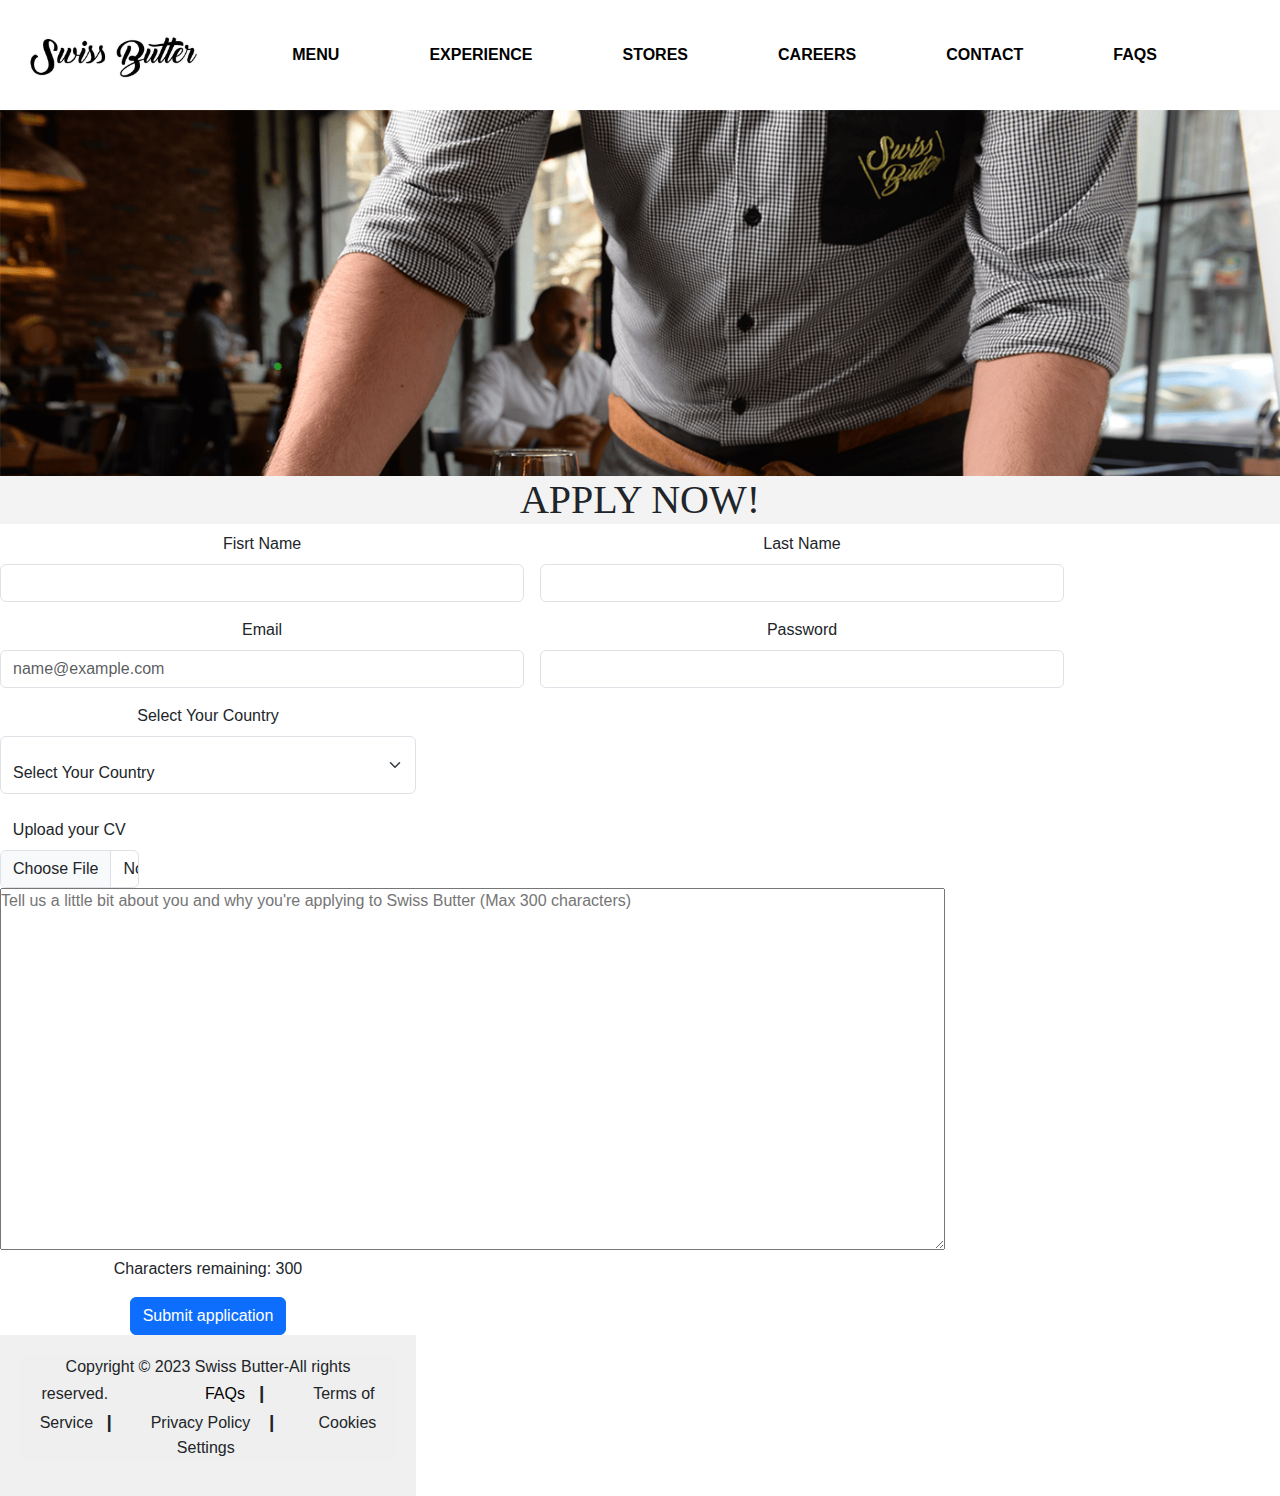
<file: careers.html>
<!DOCTYPE html>
<html lang="en">
<head>
  <meta charset="UTF-8">
  <meta name="viewport" content="width=device-width, initial-scale=1.0">
  <title>APPLY NOW!</title>
  <link rel="stylesheet" href="careers.css" >
  <link rel="stylesheet" href="https://cdnjs.cloudflare.com/ajax/libs/font-awesome/6.5.2/css/all.min.css" integrity="sha512-SnH5WK+bZxgPHs44uWIX+LLJAJ9/2PkPKZ5QiAj6Ta86w+fsb2TkcmfRyVX3pBnMFcV7oQPJkl9QevSCWr3W6A==" crossorigin="anonymous" referrerpolicy="no-referrer" />
  <link href="https://cdn.jsdelivr.net/npm/bootstrap@5.3.0-alpha1/dist/css/bootstrap.min.css" rel="stylesheet">
  <link href="https://cdn.jsdelivr.net/npm/bootstrap@5.3.0-alpha1/dist/css/bootstrap.min.css" rel="stylesheet">
  <link href="https://cdn.jsdelivr.net/npm/bootstrap@5.3.3/dist/css/bootstrap.min.css" rel="stylesheet" integrity="sha384-QWTKZyjpPEjISv5WaRU9OFeRpok6YctnYmDr5pNlyT2bRjXh0JMhjY6hW+ALEwIH" crossorigin="anonymous">
</head>
<body>
  <header class="header"><div class="bottom-header">
    <div class="header-logo">
<img src="logo1.jpeg" alt="Logo"></div>
<div class="navigations"><ul class="nav-list desktop">
<li><a class="" href="menu.html">MENU</a></li>
<li><a class="" href="experience.php">EXPERIENCE</a></li>
<li><a class="active" href="stores.html">STORES</a></li>
<li><a class="" href="careers.html">CAREERS</a></li>
<li><a class="" href="contact.html">CONTACT</a></li>
<li><a class="" href="faq1.html">FAQs</a></li>
<li><a href="https://www.instagram.com/swissbutter"><i class="fa-brands fa-instagram"></i></a></li>
<li><a href="https://www.tiktok.com/@swiss.butter"><i class="fa-brands fa-tiktok"></i></a></li>
</header>
  <img src="Swiss Butter Careers Restaurant Apply Job Work_(1).png" class="img">

<h1>APPLY NOW!</h1>
<form class="row g-3">
  <div class="col-md-5">
      <label for="inputFirst4" class="form-label">Fisrt Name</label>
      <input type="text" class="form-control" id="inputName4" required>
    </div>
    <div class="col-md-5">
      <label for="inputLast4" class="form-label">Last Name</label >
      <input type="text" class="form-control" id="inputPassword4" required>
    </div>
  <div class="col-md-5">
    <label for="inputEmail4" class="form-label">Email</label>
    <input type="email" class="form-control" id="inputEmail4" placeholder="name@example.com"  required>
  </div>
  <div class="col-md-5">
    <label for="inputPassword4" class="form-label">Password</label>
    <input type="password" class="form-control" id="inputPassword4" required>
  </div>
  
  <div class="col-md-4">
    <label for="inputState" class="form-label">Select Your Country</label>
    <div class="col-md">
      <div class="form-floating">
        <select class="form-select" id="floatingSelectGrid">
          <option selected>Select Your Country</option>
          <option value="1">Lebanon</option>
          <option value="2">Yemen</option>
          <option value="3">Jordan</option>
          <option value="4">Palestine</option>
          <option value="5">Iraq</option>
          <option value="6">Egypt</option>
          <option value="7">Saudi Arabia</option>
          <option value="8">Qatar</option>
        </select>
  </div>
  <br>
  <div class="col-md-4">
    <label for="inputFile" class="form-label">Upload your CV</label>
    <input type="file" class="form-control" id="inputFile">
  </div>
  <div class="col-12">

    </div>
  </div>
</form>



    
<textarea id="comment" rows="15" cols="100" maxlength="300" placeholder="Tell us a little bit about you and why you're applying to Swiss Butter (Max 300 characters)"></textarea>
<p>Characters remaining: <span id="charCount">300</span></p>
    <script>
      // Function to update character count
      function updateCharCount() {
        var textarea = document.getElementById("comment");
        var charCountSpan = document.getElementById("charCount");
        var remainingChars = 300 - textarea.value.length;
        charCountSpan.textContent = remainingChars;
      }
      // Add event listener for input event
      document.getElementById("comment").addEventListener("input", updateCharCount);
    </script>
    
   
  </script>
    
      
    <div class="col-12">
      <button type="submit" class="btn btn-primary">Submit application</button>
    </div>
    
    <footer style="background-color:rgb(240, 240, 240); padding: 20px;">
      <div style= "text-align:center;background-color:lightgrey">
          <p id="foot">Copyright © 2023 Swiss Butter-All rights reserved.&nbsp;&nbsp;&nbsp;&nbsp;&nbsp;&nbsp;&nbsp;&nbsp;&nbsp;&nbsp;&nbsp;&nbsp;&nbsp;&nbsp;&nbsp;<a href="faq1.html">FAQs</a>&nbsp; <b class="bold">&nbsp;|&nbsp;</b> &nbsp;<a >&nbsp;Terms of Service&nbsp;</a>&nbsp; <b class="bold">|</b>&nbsp;<a>&nbsp;Privacy Policy&nbsp;</a>&nbsp; <b class="bold">&nbsp;|&nbsp;</b>  <a>&nbsp;Cookies Settings&nbsp;</a></p>
      </div>
    </footer>


  
</body>
</html>
</file>
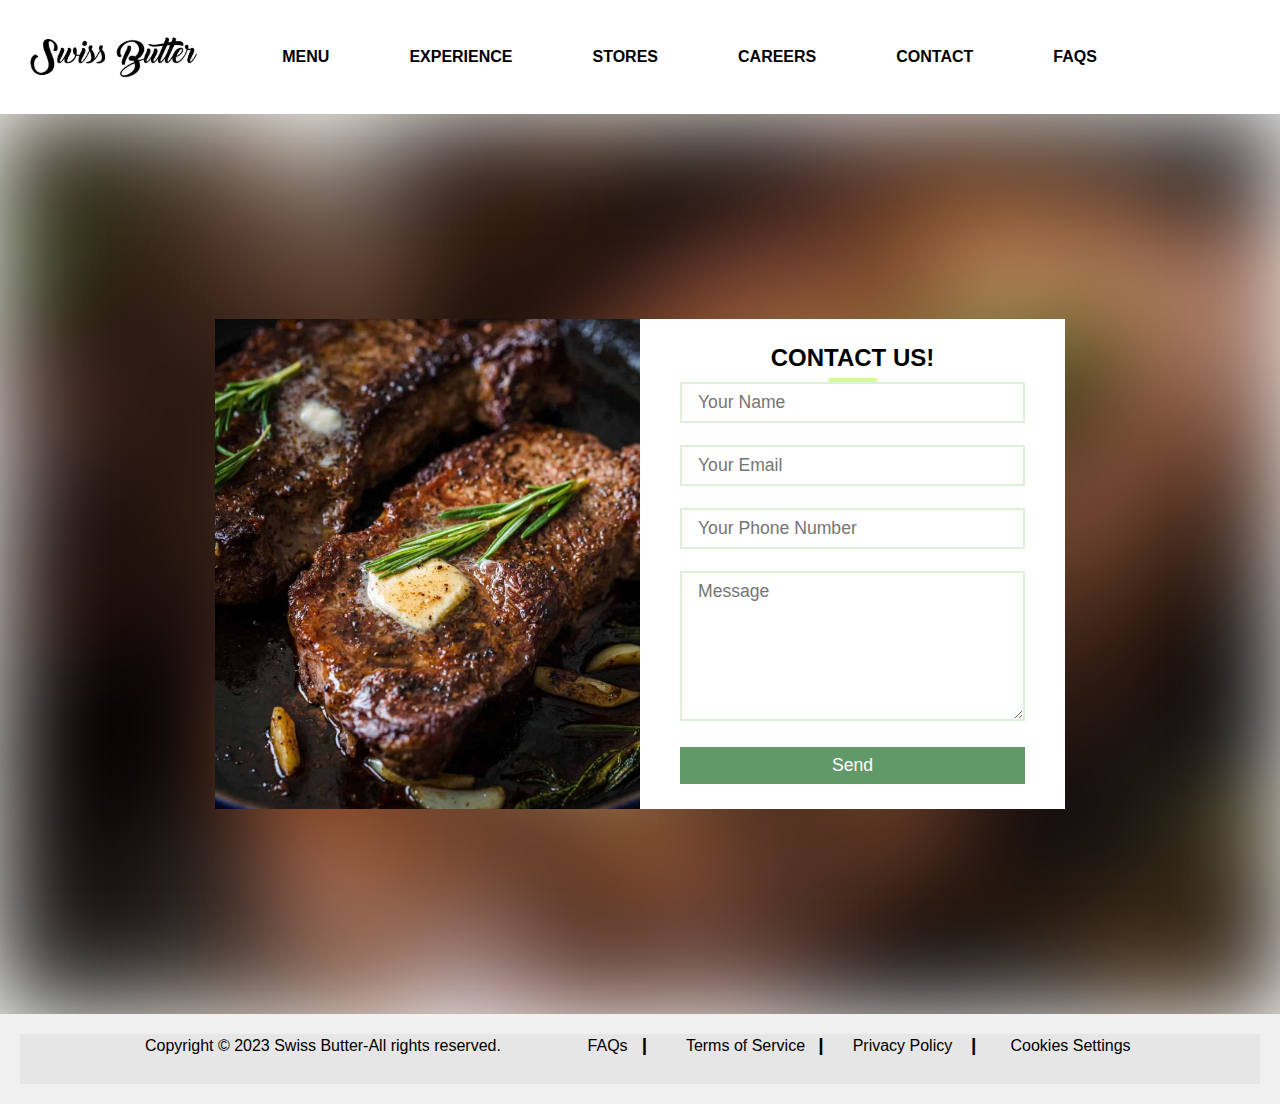
<file: contact.html>
<!DOCTYPE html>
<html lang="en">
<head>
    <meta charset="UTF-8">
    <meta name="viewport" content="width=device-width, initial-scale=1.0">
    <title>CONTACT US!</title>
    <link rel="stylesheet" href="ss.css">
    <link rel="stylesheet" href="https://cdnjs.cloudflare.com/ajax/libs/font-awesome/6.2.1/css/all.min.css" integrity="sha512-MV7K8+y+gLIBoVD59lQIYicR65iaqukzvf/nwasF0nqhPay5w/9lJmVM2hMDcnK1OnMGCdVK+iQrJ7lzPJQd1w==" crossorigin="anonymous" referrerpolicy="no-referrer" />
    <link href="https://fonts.googleapis.com/css?family=Quicksand&display=swap" rel="stylesheet">
</head>
<body>
    <header class="header"><div class="bottom-header">
        <div class="header-logo">
    <img src="logo1.jpeg" alt="Logo"></div>
    <div class="navigations"><ul class="nav-list desktop">
    <li><a class="" href="menu.html">MENU</a></li>
    <li><a class="" href="experience.php">EXPERIENCE</a></li>
    <li><a class="active" href="stores.html">STORES</a></li>
    <li><a class="" href="careers.html">CAREERS</a></li>
    <li><a class="" href="contact.html">CONTACT</a></li>
    <li><a class="" href="faq1.html">FAQs</a></li>
    
    <li><a href="https://www.instagram.com/swissbutter"><i class="fa-brands fa-instagram"></i></a></li>
    <li><a href="https://www.tiktok.com/@swiss.butter"><i class="fa-brands fa-tiktok"></i></a></li>
    </header>
    <div class="container">
        <div class="contact-box">
            <div class="left"></div>
            <div class="right">
            <h2>CONTACT US!</h2>
            <input type="text" class="field" placeholder="Your Name">
            <input type="email" class="field" placeholder="Your Email">
            <input type="text" class="field" placeholder="Your Phone Number">
            <textarea  class="field area" placeholder="Message"></textarea>
            <button class="btn">Send</button>
        </div>
    </div>
</div>
<footer style="background-color:rgb(240, 240, 240); padding: 20px;">
    <div style= "text-align:center;background-color:lightgrey">
        <p id="foot">Copyright © 2023 Swiss Butter-All rights reserved.&nbsp;&nbsp;&nbsp;&nbsp;&nbsp;&nbsp;&nbsp;&nbsp;&nbsp;&nbsp;&nbsp;&nbsp;&nbsp;&nbsp;&nbsp;<a href="faq1.html">FAQs</a>&nbsp; <b class="bold">&nbsp;|&nbsp;</b> &nbsp;<a>&nbsp;Terms of Service&nbsp;</a>&nbsp; <b class="bold">|</b>&nbsp;<a>&nbsp;Privacy Policy&nbsp;</a>&nbsp; <b class="bold">&nbsp;|&nbsp;</b>  <a>&nbsp;Cookies Settings&nbsp;</a></p>
    </div>
  </footer>
</body>
</html>
</file>
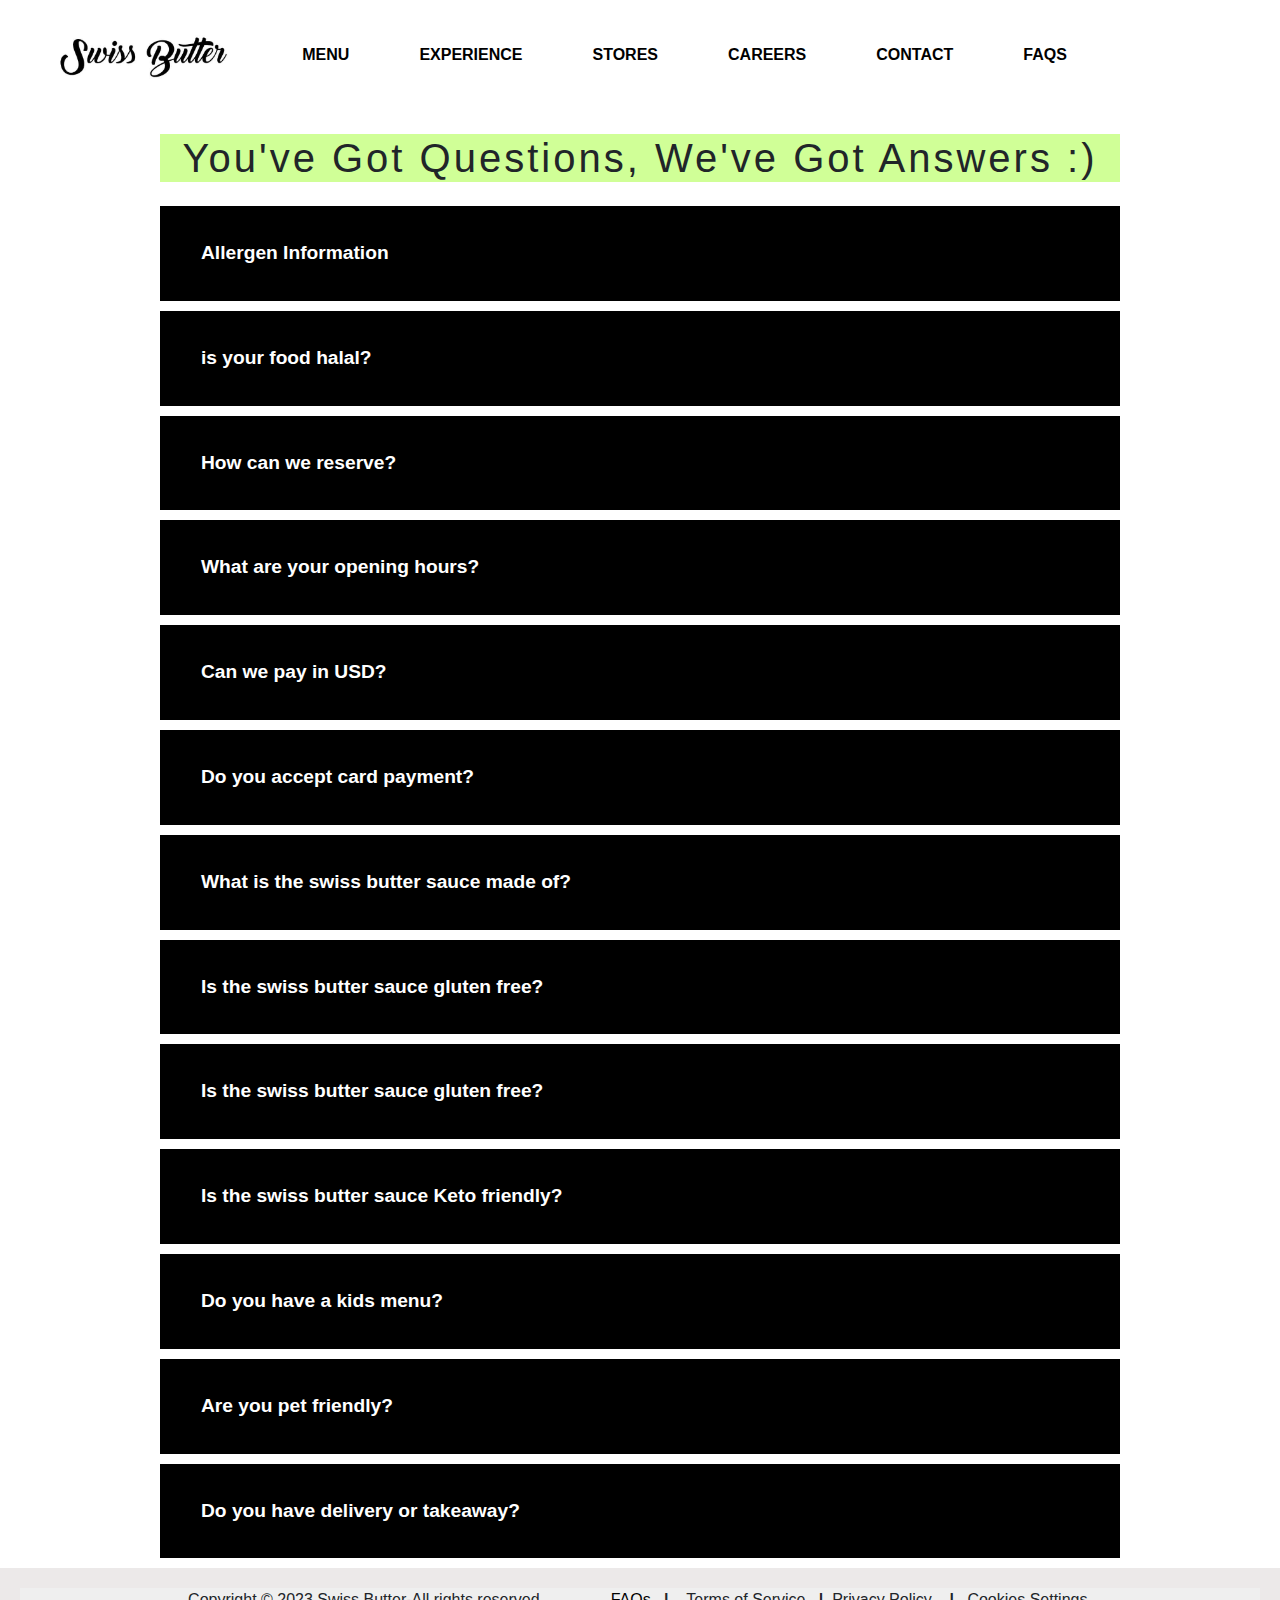
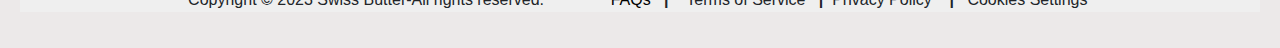
<file: faq1.html>
<!DOCTYPE html>
<html lang="en">
<head>
    <meta charset="UTF-8">
    <meta name="viewport" content="width=device-width, initial-scale=1.0">
    <link rel="stylesheet" href="faq1.css">
    <link rel="stylesheet" href="menu.css">
    <link href="https://cdn.jsdelivr.net/npm/bootstrap@5.3.0-alpha1/dist/css/bootstrap.min.css" rel="stylesheet">
  <link href="https://cdn.jsdelivr.net/npm/bootstrap@5.3.3/dist/css/bootstrap.min.css" rel="stylesheet" integrity="sha384-QWTKZyjpPEjISv5WaRU9OFeRpok6YctnYmDr5pNlyT2bRjXh0JMhjY6hW+ALEwIH" crossorigin="anonymous">
    <link rel="stylesheet" href="https://cdnjs.cloudflare.com/ajax/libs/font-awesome/6.2.1/css/all.min.css" integrity="sha512-MV7K8+y+gLIBoVD59lQIYicR65iaqukzvf/nwasF0nqhPay5w/9lJmVM2hMDcnK1OnMGCdVK+iQrJ7lzPJQd1w==" crossorigin="anonymous" referrerpolicy="no-referrer" />
    <title>FAQ</title>
</head>
<body>
    <header class="header"><div class="bottom-header">
        <div class="header-logo">
    <img src="logo1.jpeg" alt="Logo" id="logo"></div>
    <div class="navigations"><ul class="nav-list desktop">
    <li><a class="" href="menu.html">MENU</a></li>
    <li><a class="" href="experience.php">EXPERIENCE</a></li>
    <li><a class="" href="stores.html">STORES</a></li>
    <li><a class="" href="careers.html">CAREERS</a></li>
    <li><a class="" href="contact.html">CONTACT</a></li>
    <li><a class="" href="faq1.html">FAQs</a></li>
    
    <li><a href="https://www.instagram.com/swissbutter"><i class="fa-brands fa-instagram"></i></a></li>
    <li><a href="https://www.tiktok.com/@swiss.butter"><i class="fa-brands fa-tiktok"></i></a></li>
    </header>
    <div class="wrapper">
        <h1>You've Got Questions, We've Got Answers :)</h1>

    <div class="faq active">
        <button class="accordion">
            Allergen Information
            <i class="fa-solid fa-chevron-down"></i>
        </button>
    
    <div class="pannel">
        <p>Our Swiss Butter sauce may contain traces of gluten, egg derivatives, fish derivatives, soy, butter (lactose), celery and mustard. If you are worried about a certain allergen then we recommend you opt without the sauce.</p>
    </div>
    </div>

<div class="faq active">
    <button class="accordion">
     is your food halal?
        <i class="fa-solid fa-chevron-down"></i>
    </button>

<div class="pannel">
    <p>Yes, all our food is 100% Halal. The certificates are available in the stores and you can ask the manager to bring them to your table for complete peace of mind.If you are worried about a certain allergen then we recommend you opt without the sauce.</p>
</div>
</div>
<div class="faq active">
    <button class="accordion">
     How can we reserve?
        <i class="fa-solid fa-chevron-down"></i>
    </button>

<div class="pannel">
    <p>We don't take reservations at our restaurants, walk-ins only.
    </p>
</div>
</div>
<div class="faq active">
    <button class="accordion">
  What are your opening hours?
        <i class="fa-solid fa-chevron-down"></i>
    </button>

<div class="pannel">
    <p>We are open from 12PM till 12AM.</p>
</div>
</div>
<div class="faq active">
    <button class="accordion">
       Can we pay in USD?
        <i class="fa-solid fa-chevron-down"></i>
    </button>

<div class="pannel">
    <p>Yes, we accept payment in USD and rate is based on the daily market rate.</p>
</div>
</div>
<div class="faq active">
    <button class="accordion">
      Do you accept card payment?
        <i class="fa-solid fa-chevron-down"></i>
    </button>

<div class="pannel">
    <p>We are not accepting card payments at the time being. Sorry for the inconvenience.</p>
</div>
</div>
<div class="faq active">
    <button class="accordion">
      What is the swiss butter sauce made of?
        <i class="fa-solid fa-chevron-down"></i>
    </button>

<div class="pannel">
    <p>Our Swiss Butter sauce is made with butter and 33 herbs & spices.</p>
</div>
</div>
<div class="faq active">
    <button class="accordion">
    Is the swiss butter sauce gluten free?
        <i class="fa-solid fa-chevron-down"></i>
    </button>

<div class="pannel">
    <p>Our Swiss Butter sauce is not gluten free.</p>
</div>
</div>
    <div class="faq active">
        <button class="accordion">
        Is the swiss butter sauce gluten free?
            <i class="fa-solid fa-chevron-down"></i>
        </button>
    
    <div class="pannel">
        <p>Our Swiss Butter sauce is not gluten free.</p>
    </div>
</div>
        <div class="faq active">
            <button class="accordion">
            Is the swiss butter sauce Keto friendly?
                <i class="fa-solid fa-chevron-down"></i>
            </button>
        
        <div class="pannel">
            <p>Yes! Our Swiss Butter sauce is keto friendly.</p>
        </div>
    </div>
            <div class="faq active">
                <button class="accordion">
                Do you have a kids menu?
                    <i class="fa-solid fa-chevron-down"></i>
                </button>
            
            <div class="pannel">
                <p>We don't have a kids menu.</p>
            </div>
        </div>
                <div class="faq active">
                    <button class="accordion">
                    Are you pet friendly?
                        <i class="fa-solid fa-chevron-down"></i>
                    </button>
                
                <div class="pannel">
                    <p>Pets are not allowed in our restaurants however service animals are very welcome.</p>
                </div>
            </div>
                    <div class="faq active">
                        <button class="accordion">
                      Do you have delivery or takeaway?
                            <i class="fa-solid fa-chevron-down"></i>
                        </button>
                    
                    <div class="pannel">
                        <p>We do not offer delivery or have takeaway, we are dine-in only.</p>
                </div>
            </div>
</div>
<script>
    var acc=document.getElementsByClassName("accordion");
    var i;
    for(i=0;i<acc.length;i++){
        acc[i].addEventListener("click",function(){
            this.classList.toggle("active");
            this.parentElement.classList.toggle("active");
            var pannel=this.nextElementSibling;
            if(pannel.style.display==="block"){
                pannel.style.display="none";
            }
            else{
                pannel.style.display="block";
            }
        });
    }
</script>
<footer style="background-color:rgb(236, 233, 233); padding: 20px;">
    <div style= "text-align:center;background-color:lightgrey">
        <p id="foot">Copyright © 2023 Swiss Butter-All rights reserved.&nbsp;&nbsp;&nbsp;&nbsp;&nbsp;&nbsp;&nbsp;&nbsp;&nbsp;&nbsp;&nbsp;&nbsp;&nbsp;&nbsp;&nbsp;<a href="faq1.html">FAQs</a>&nbsp; <b class="bold">&nbsp;|&nbsp;</b> &nbsp;<a>&nbsp;Terms of Service&nbsp;</a>&nbsp; <b class="bold">|</b>&nbsp;<a>&nbsp;Privacy Policy&nbsp;</a>&nbsp; <b class="bold">&nbsp;|&nbsp;</b>  <a>&nbsp;Cookies Settings&nbsp;</a></p>
    </div>
  </footer>
</body>
</html>
</file>
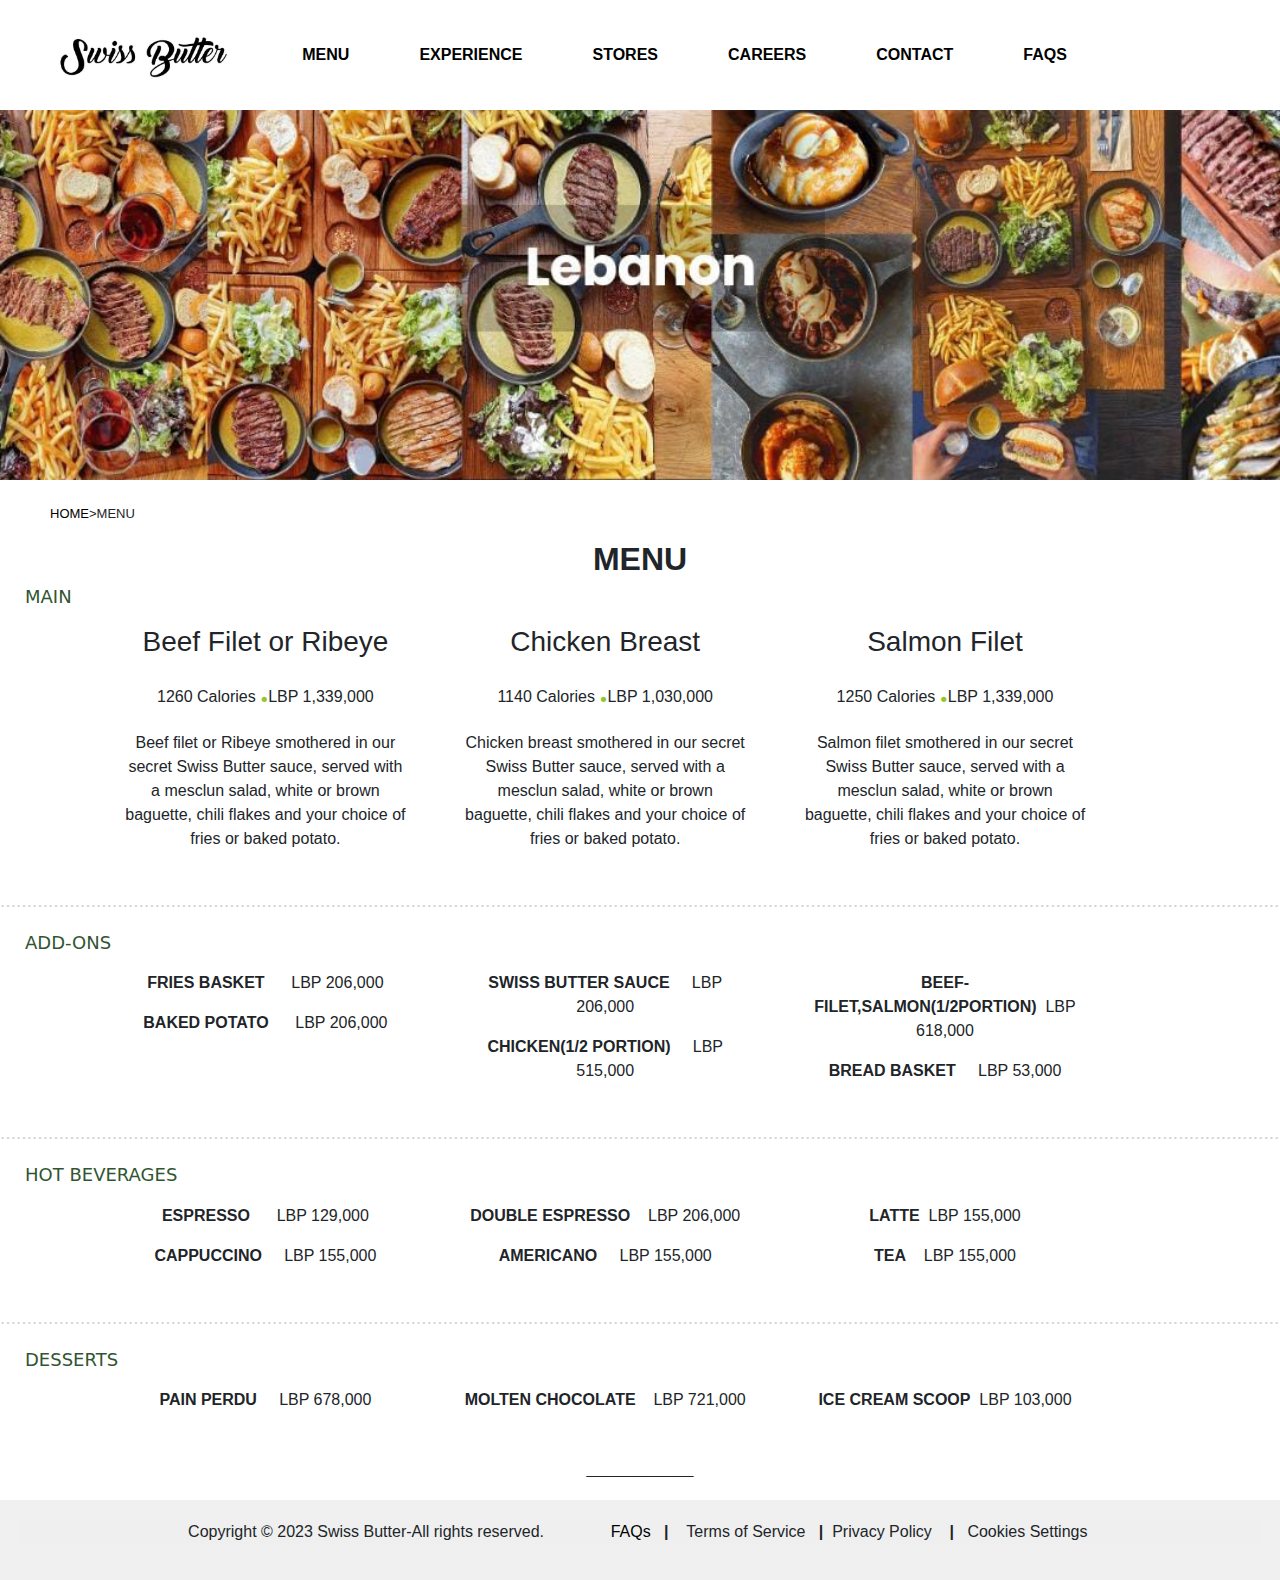
<file: menu.html>
<!DOCTYPE html>
<html lang="en">
<head>
    <meta charset="UTF-8">
    <meta name="viewport" content="width=device-width, initial-scale=1.0">
    <title>MENU</title>
    <link rel="stylesheet" href="menu.css">
    
    <link rel="stylesheet" href="https://cdnjs.cloudflare.com/ajax/libs/font-awesome/6.5.2/css/all.min.css" integrity="sha512-SnH5WK+bZxgPHs44uWIX+LLJAJ9/2PkPKZ5QiAj6Ta86w+fsb2TkcmfRyVX3pBnMFcV7oQPJkl9QevSCWr3W6A==" crossorigin="anonymous" referrerpolicy="no-referrer" />
    <link href="https://cdn.jsdelivr.net/npm/bootstrap@5.3.0-alpha1/dist/css/bootstrap.min.css" rel="stylesheet">
  
  <link href="https://cdn.jsdelivr.net/npm/bootstrap@5.3.0-alpha1/dist/css/bootstrap.min.css" rel="stylesheet">
  <link href="https://cdn.jsdelivr.net/npm/bootstrap@5.3.3/dist/css/bootstrap.min.css" rel="stylesheet" integrity="sha384-QWTKZyjpPEjISv5WaRU9OFeRpok6YctnYmDr5pNlyT2bRjXh0JMhjY6hW+ALEwIH" crossorigin="anonymous">
</head>
<body>
    <header class="header"><div class="bottom-header">
        <div class="header-logo">
    <img src="logo1.jpeg" alt="Logo" id="logo"></div>
    <div class="navigations"><ul class="nav-list desktop">
    <li><a class="active" href="menu.html">MENU</a></li>
    <li><a class="" href="experience.php">EXPERIENCE</a></li>
    <li><a class="" href="stores.html">STORES</a></li>
    <li><a class="" href="careers.html">CAREERS</a></li>
    <li><a class="" href="contact.html">CONTACT</a></li>
    <li><a class="" href="faq1.html">FAQs</a></li>
  
    <li><a href="https://www.instagram.com/swissbutter"><i class="fa-brands fa-instagram"></i></a></li>
    <li><a href="https://www.tiktok.com/@swiss.butter"><i class="fa-brands fa-tiktok"></i></a></li>
    </header>
            <img src="img8.jpeg" id="image">
           <br><br> <div>
            <p class="below-img"><a href="index.html">HOME</a>>MENU</p> 
           </div>


    <h1 id="middle">MENU</h1>
    
    <h3 id="main">MAIN</h3>
        <div class="container">
            <div class="text"><ul class="no-design">
                <li>
                    <h3 class="aa">Beef Filet or Ribeye</h3>
                 
                    <p>1260 Calories&nbsp;<b class="dot">.</b>LBP 1,339,000</p>
                    <p>Beef filet or Ribeye smothered in our secret Swiss Butter sauce, served with a mesclun salad, white or brown baguette, chili flakes and your choice of fries or baked potato.</p>
                </li></ul></div>
            <div class="text">  <ul class="no-design"><li>
                <h3 class="aa">Chicken Breast</h3>
                <p>1140 Calories&nbsp;<b class="dot">.</b>LBP 1,030,000</p>
                <p>Chicken breast smothered in our secret Swiss Butter sauce, served with a mesclun salad, white or brown baguette, chili flakes and your choice of fries or baked potato.</p>
            </li></ul></div>
            <div class="text"> <ul class="no-design"><li>
                <h3 class="aa">Salmon Filet</h3>
                <p>1250 Calories&nbsp;<b class="dot">.</b>LBP 1,339,000</p>
                <p>Salmon filet smothered in our secret Swiss Butter sauce, served with a mesclun salad, white or brown baguette, chili flakes and your choice of fries or baked potato.</p>
            </li>
        </ul></div>
        </div>
        <p id="design">............................................................................................................................................................................................................................................................................................................................................................................................................................</p>
        <h3 id="add-ons">ADD-ONS</h3>
        <div class="container">
            <div class="text"><ul class="no-design">
                <li>
                    <p><b><b>FRIES BASKET &nbsp;&nbsp;&nbsp;&nbsp;</b></b> LBP 206,000</p>
           
                    <p><b><b>BAKED POTATO &nbsp;&nbsp;&nbsp;&nbsp;</b></b> LBP 206,000</p>
                 
                </li></ul></div>
            <div class="text">  <ul class="no-design"><li>   
            <p><b><b>SWISS BUTTER SAUCE &nbsp;&nbsp;&nbsp;&nbsp;</b></b>LBP 206,000</p></p>
            <p><b><b>CHICKEN(1/2 PORTION) &nbsp;&nbsp;&nbsp;&nbsp;</b></b>LBP 515,000</p></p>
            </li></ul></div>
            <div class="text">  <ul class="no-design"><li>   
                <p><b><b>BEEF-FILET,SALMON(1/2PORTION)&nbsp;&nbsp;</b></b>LBP 618,000</p></p>
                <p><b><b> BREAD BASKET &nbsp;&nbsp;&nbsp;&nbsp;</b></b>LBP 53,000</p></p>
                </li></ul></div>
           </div>
        </div>
        <p id="design">............................................................................................................................................................................................................................................................................................................................................................................................................................</p>
        <h3 id="beverage">HOT BEVERAGES</h3>
        <div class="container">
            <div class="text"><ul class="no-design">
                <li>
                    <p><b><b>ESPRESSO &nbsp;&nbsp;&nbsp;&nbsp;</b></b> LBP 129,000</p>
           
                    <p><b><b>CAPPUCCINO&nbsp;&nbsp;&nbsp;&nbsp;</b></b> LBP 155,000</p>
                 
                </li></ul></div>
            <div class="text">  <ul class="no-design"><li>   
            <p><b><b>DOUBLE ESPRESSO&nbsp;&nbsp;&nbsp;&nbsp;</b></b>LBP 206,000</p>
            <p><b><b>AMERICANO&nbsp;&nbsp;&nbsp;&nbsp;</b></b> LBP 155,000</p>
            </li></ul></div>
            <div class="text">  <ul class="no-design"><li>   
                <p><b><b>LATTE&nbsp;&nbsp;</b></b>LBP 155,000</p></p>
                <p><b><b>TEA&nbsp;&nbsp;&nbsp;&nbsp;</b></b>LBP 155,000</p>
                </li></ul></div>
           </div>
        </div>
        <p id="design">............................................................................................................................................................................................................................................................................................................................................................................................................................</p>
        <h3 id="dessert">DESSERTS</h3>
        <div class="container">
            <div class="text"><ul class="no-design">
                <li>
                    <p><b><b>PAIN PERDU&nbsp;&nbsp;&nbsp;&nbsp;</b></b> LBP 678,000</p>
                </li></ul></div>
            <div class="text">  <ul class="no-design"><li>   
            <p><b><b>MOLTEN CHOCOLATE&nbsp;&nbsp;&nbsp;&nbsp;</b></b>LBP 721,000</p>
         
            </li></ul></div>
            <div class="text">  <ul class="no-design"><li>   
                <p><b><b>ICE CREAM SCOOP&nbsp;&nbsp;</b></b>LBP 103,000</p></p>

                </li></ul></div>
           </div>
        </div>
       
        <p id="center">________</p>
        <footer style="background-color:rgb(240, 240, 240); padding: 20px;">
            <div style= "text-align:center;background-color:lightgrey">
                <p id="foot">Copyright © 2023 Swiss Butter-All rights reserved.&nbsp;&nbsp;&nbsp;&nbsp;&nbsp;&nbsp;&nbsp;&nbsp;&nbsp;&nbsp;&nbsp;&nbsp;&nbsp;&nbsp;&nbsp;<a href="faq1.html">FAQs</a>&nbsp; <b class="bold">&nbsp;|&nbsp;</b> &nbsp;<a>&nbsp;Terms of Service&nbsp;</a>&nbsp; <b class="bold">|</b>&nbsp;<a>&nbsp;Privacy Policy&nbsp;</a>&nbsp; <b class="bold">&nbsp;|&nbsp;</b>  <a>&nbsp;Cookies Settings&nbsp;</a></p>
            </div>
          </footer>
</body>
</html>

   
     
</body>
</html>
</file>
<file: careers.css>
*{font-family:Arial, Helvetica, sans-serif;
    margin: 0;
    padding: 0;
    box-sizing: border-box;
    scroll-behavior: smooth;
}

.header {
  display: flex;
  flex-wrap: wrap; 
  justify-content: space-between;
  align-items: center;
  padding: 20px;
  background-color: #ffffff;
}


.bottom-header {
  display: flex;
  justify-content: flex-end; 
  align-items: center;
}
.header-logo img {
  height: 70px; 
  width: auto;
  margin-right:5px; 
}
.nav-list {
  list-style-type: none;
  margin: 0;
  padding: 0;
  display: flex;
  align-items: center;
}

.nav-list li {
  margin-left: 20px;
}

/* Styles for the navigation menu links */
.nav-list li a {
  color: rgb(0, 0, 0);
  text-decoration: none;
  font-weight: bold;
  text-transform: uppercase;
  padding: 10px 20px; /* Adjust padding as needed */
}
.fa-instagram{
  padding-left:12px;
  font-size: 20px;
  color: rgb(0, 0, 0);
  padding-top:1px;
margin-right: 9px;
}
.fa-tiktok{
  padding-top:1px;
  font-size: 20px;
  color: rgb(0, 0, 0);
margin-left: 11px;

}


body {
    margin: 0;
    font-family: Arial, sans-serif;
     overflow-x: hidden; 
     scroll-behavior: smooth;
      
  }
  
  .active {
    font-weight: bold;
}
@media screen and (max-width: 768px) {
    .logo img {
        height: 40px; /* Adjust as needed */
    }

    ul {
        flex-direction: column;
        align-items: flex-start;
        margin-top: 10px;
    }

    li {
        display: block;
        margin: 10px 0;
    }

    header {
        padding: 10px;
    }
}
*{font-family:Arial, Helvetica, sans-serif;
    box-sizing: border-box;
    scroll-behavior: smooth;
}
.img{
    width:100%;

}
form{
    text-align: center;
}
h1{font-family:'Times New Roman', Times, serif;
    background-color: rgb(243, 243, 243);
    width:100%;
    text-align: center;
    font-weight: bold;
}
.div{
text-align:center;
font-family: 'Gill Sans', 'Gill Sans MT', Calibri, 'Trebuchet MS', sans-serif;
font-weight: bolder;
}
.input-grouphas-validation{
    color: bisque;

}
.submit{
    background-color: rgb(214, 239, 190);
}
.fa-instagram{
    padding-left:12px;
    font-size: 20px;
    color: rgb(0, 0, 0);
    padding-top:1px;
  margin-right: 9px;
  }
  .fa-tiktok{
    padding-top:1px;
    font-size: 20px;
    color: rgb(0, 0, 0);
  margin-left: 11px;
  
  }
  footer{
    width:100%;
  }
  #foot{
    background-color: rgb(239, 239, 239);

  }
  footer a{
    text-decoration: none;
    color: #000;
  }
  footer a:hover{
    text-decoration: none;
  }
  .bold{
   font-size: larger;
  }

  a{
    margin-left: 30px;
  }
</file>
<file: ss.css>
*{
  padding: 0;
  margin: 0;
  box-sizing: border-box;
 font-family: 'Quicksand',sans-serif;
}
body{
  width: 100%;
  height: 100vh;
}
.container{
  position:relative;
  display: flex;
  justify-content: center;
  align-items: center;
  width: 100%;
  height: 100%;
  padding: 20px 100px;
}
.container:after{
  content: ' ';
  position: absolute;
  left: 0;
  top: 0;
  width: 100%;
  height: 100%;
  background: url(contact.jpeg) no-repeat center;
  background-size: cover;
  z-index:-1;
  filter: blur(50px);
}
.contact-box{
  max-width: 850px;
  display: grid;
  grid-template-columns: repeat(2,1fr);
  justify-content: center;
  align-items: center;
  text-align: center;
  background-color: #fff;
  box-shadow: 0 0 19 5 rgba(0, 0, 0, 0.19);
}
.left{
  height: 100%;
  background: url(contact.jpeg) no-repeat center;
  background-size: cover;
}
.right{
  padding: 25px 40px;
}
h2{
  position: relative;
  padding-bottom: 10px;
  margin: bottom 10px;;
}

h2:after{
  content: ' ';
  position: absolute;
  left: 50%;
  bottom: 0;
  transform: translateX(-50%);
  width: 50px;
  height:4px;
border-radius:2px;
background-color:rgba(202, 250, 125, 0.8);
}

.field{
  width: 100%;
  outline: none;
  border:2px solid rgb(224, 239, 218);
  padding: 0.5rem 1rem;
  background-color:rgba(255, 255, 255, 0.667);
  font-size: 1.1rem;
  margin-bottom: 22px;
  transition:.3s;
}
.field:hover{
  background-color: rgba(0, 0, 0, 0.235)
}
.field:focus{
  background-color: #fff;
  border: 2px solid rgba(79, 138, 11, 0.47);
}
.area{
  min-height: 150px;

}
.btn{
  width: 100%;
  padding: 0.5rem 1rem;
  font-size: 1.1rem;
  background-color:rgba(69, 135, 77, 0.851); 
  cursor: pointer;
  outline: none;
border: none;
color: #fff;
transition: 0.3s;
}
.btn:hover{
  background-color: rgb(225, 255, 176);
}
@media screen and (max-width:880px){
.contact-box{
  grid-template-columns: 1fr;
}
.left{
  height: 200px;
}
}
*{font-family:Arial, Helvetica, sans-serif;
  margin: 0;
  padding: 0;
  box-sizing: border-box;
  scroll-behavior: smooth;
}

.header {
display: flex;
flex-wrap: wrap; 
justify-content: space-between;
align-items: center;
padding: 20px;
background-color: #ffffff;
}


.bottom-header {
display: flex;
justify-content: flex-end; 
align-items: center;
}
.header-logo img {
height: 70px; 
width: auto;
margin-right:5px; 
}
.nav-list {
list-style-type: none;
margin: 0;
padding: 0;
display: flex;
align-items: center;
}

.nav-list li {
margin-left: 20px;
}

/* Styles for the navigation menu links */
.nav-list li a {
color: rgb(0, 0, 0);
text-decoration: none;
font-weight: bold;
text-transform: uppercase;
padding: 10px 20px; /* Adjust padding as needed */
}
.fa-instagram{
padding-left:12px;
font-size: 20px;
color: rgb(0, 0, 0);
padding-top:1px;
margin-right: 9px;
}
.fa-tiktok{
padding-top:1px;
font-size: 20px;
color: rgb(0, 0, 0);
margin-left: 11px;

}


body {
  margin: 0;
  font-family: Arial, sans-serif;
   overflow-x: hidden; 
   scroll-behavior: smooth;
    
}

.active {
  font-weight: bold;
}
@media screen and (max-width: 768px) {
  .logo img {
      height: 40px; /* Adjust as needed */
  }

  ul {
      flex-direction: column;
      align-items: flex-start;
      margin-top: 10px;
  }

  li {
      display: block;
      margin: 10px 0;
  }

  header {
      padding: 10px;
  }
}
#foot{
  background-color: rgb(230, 230, 230);
 height: 50px;


}
footer a{
  text-decoration: none;
  color: #000;
}
footer a:hover{
  text-decoration: none;
}
.bold{
 font-size: larger;
}
a{
  margin-left: 20px;
}
</file>
<file: faq1.css>
*{
    padding: 0;
    margin: 0;
    box-sizing: border-box;
    font-family:system-ui, -apple-system, BlinkMacSystemFont, 'Segoe UI', Roboto, Oxygen, Ubuntu, Cantarell, 'Open Sans', 'Helvetica Neue', sans-serif
}
.wrapper{
    max-width: 75%;
    margin: auto;
    
}
.wrapper  p,.wrapper > h1{
    margin: 1.5rem 0;
    text-align: center;
}
.wrapper  h1{
    letter-spacing: 3px;
    font-size:700;
    background-color: rgb(208, 255, 151);
}
.accordion{
    background-color: rgb(0, 0, 0);
    color: rgb(255, 255, 255);
    cursor: pointer;
    font-size: 1.2rem;
    width: 100%;
    padding: 2rem 2.5rem;
    border: none;
    outline: none;
    transition: 0.4s;
    display: flex;
    justify-content: space-between;
    align-items: center;
    font-weight: bold;
    background-color: rgb(0, 0, 0);
}
.accordion i{
    font-size: 1.9rem;
}
.active,.accordion:hover{
    background-color: #ddffaa;
    color: black;
}
.pannel{
    padding: 0 2rem 2.5rem 2rem;
    background-color: white;
    overflow: hidden;
    background-color: #ffffff;
    display: none;
}
.pannel p{
    color: black;
    font-size: 1.2rem;
    line-height: 1.4;
}
.faq.active{
    border: 1px solid black;
    margin: 10px 0;
}
#logo{
    padding-left:30px;
}
</file>
<file: menu.css>
*{font-family:Arial, Helvetica, sans-serif;
    margin: 0;
    padding: 0;
    box-sizing: border-box;
    scroll-behavior: smooth;
}

.header {
  display: flex;
  flex-wrap: wrap; 
  justify-content: space-between;
  align-items: center;
  padding: 20px;
  background-color: #ffffff;
}


.bottom-header {
  display: flex;
  justify-content: flex-end; 
  align-items: center;
}
.header-logo img {
  height: 70px; 
  width: auto;
  margin-right:5px; 
}
.nav-list {
  list-style-type: none;
  margin: 0;
  padding: 0;
  display: flex;
  align-items: center;
}

.nav-list li {
  margin-left: 20px;
}

/* Styles for the navigation menu links */
.nav-list li a {
  color: rgb(0, 0, 0);
  text-decoration: none;
  font-weight: bold;
  text-transform: uppercase;
  padding: 10px 20px; /* Adjust padding as needed */
}
.fa-instagram{
  padding-left:12px;
  font-size: 20px;
  color: rgb(0, 0, 0);
  padding-top:1px;
margin-right: 9px;
}
.fa-tiktok{
  padding-top:1px;
  font-size: 20px;
  color: rgb(0, 0, 0);
margin-left: 11px;

}


body {
    margin: 0;
    font-family: Arial, sans-serif;
     overflow-x: hidden; 
     scroll-behavior: smooth;
      
  }
  
  .active {
    font-weight: bold;
}
@media screen and (max-width: 768px) {
    .logo img {
        height: 40px; /* Adjust as needed */
    }

    ul {
        flex-direction: column;
        align-items: flex-start;
        margin-top: 10px;
    }

    li {
        display: block;
        margin: 10px 0;
    }

    header {
        padding: 10px;
    }
}
#logo{
    padding-left:30px;
}
#image{
    width: 100%;
    height: 370px;
}
.below-img{
    text-align: left;
    font-size:small;
}
.below-img a{
    text-decoration: none;
    color: black;
    padding-left:50px;
   
}
#middle{
    text-align: center;
    font-size: xx-large;
    font-weight: bolder;

}
.container {
    display: flex;
    flex-wrap: wrap; /* Allow items to wrap onto the next line */
}

.text {
    margin-right: 5px; 
    margin-bottom: 10px;
    background-color: #ffffff; 
    padding: 10px;
    width: 30%;
    text-align: center;
}

/* Media query for smaller screens */
@media (max-width: 600px) {
    .text {
        width: 100%; 
        margin-right: 10; 
    }
}

.aa:hover{
    font-family: Verdana, Geneva, Tahoma, sans-serif;
    color:rgb(28, 74, 28);

}
.dot{
    color: rgb(145, 199, 45);
    font-family:'Times New Roman', Times, serif;
    font-size: xx-large;
}
 
.bi-info-circle{
    padding-top: 199
    ;}
#main,#add-ons,#beverage,#dessert{
    color: rgb(49, 85, 49);
    font-weight: lighter;
    font-size: large;
    padding-left:25px;
    font-family: system-ui, -apple-system, BlinkMacSystemFont, 'Segoe UI', Roboto, Oxygen, Ubuntu, Cantarell, 'Open Sans', 'Helvetica Neue', sans-serif;
  
}
.no-design{
    list-style:none;
}
#main:hover,#add-ons:hover,#beverage:hover,#dessert:hover{
    font-weight: bolder;
}
#center{
    text-align: center;
    font-size: x-large;
    font-weight: 700;
}
#center1{
    text-align: center;
}
#design{
    color:lightgrey;
    font-size: larger;
 
}
#foot{
    background-color: rgb(239, 239, 239);
   
 
  
  }
  footer a{
    text-decoration: none;
    color: #000;
  }
  footer a:hover{
    text-decoration: none;
  }
  .nav-list li {
    margin-left: 30px;
  }
</file>
